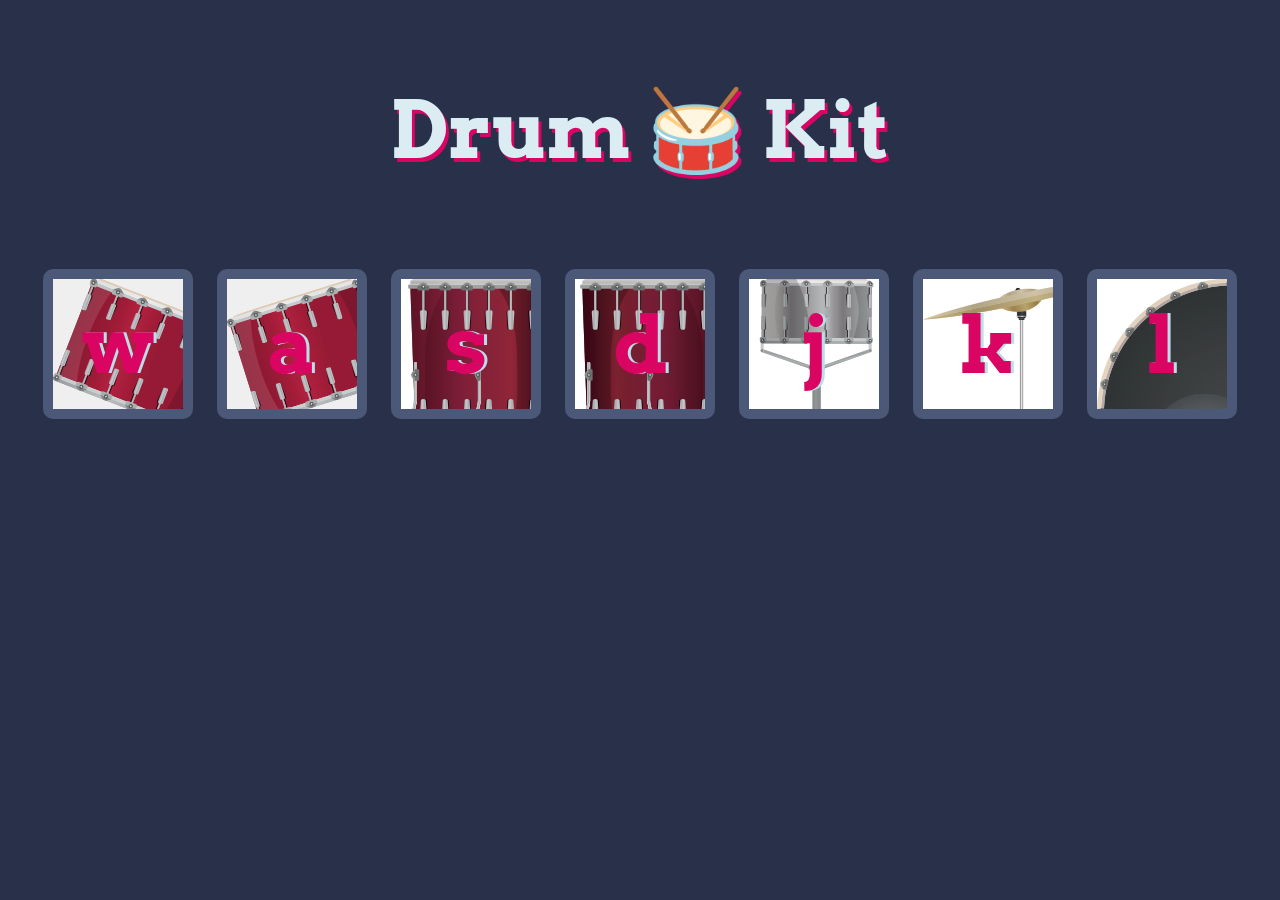
<file: Drum Kit/index.html>
<!DOCTYPE html>
<html lang="en">
<head>
    <meta charset="UTF-8">
    <meta http-equiv="X-UA-Compatible" content="IE=edge">
    <meta name="viewport" content="width=device-width, initial-scale=1.0">
    <link rel="stylesheet" href="style.css">
    <link href="https://fonts.googleapis.com/css?family=Arvo:regular,italic,700,700italic" rel="stylesheet" />
    <title>Drum Kit</title>
</head>
<body>
    <h1 id="title">Drum 🥁 Kit</h1>
    <div class="set">
        <button class="drum w">w</button>
        <button class="drum a">a</button>
        <button class="drum s">s</button>
        <button class="drum d">d</button>
        <button class="drum j">j</button>
        <button class="drum k">k</button>
        <button class="drum l">l</button>
    </div>
    <script src="script.js"></script>
</body>
</html>
</file>
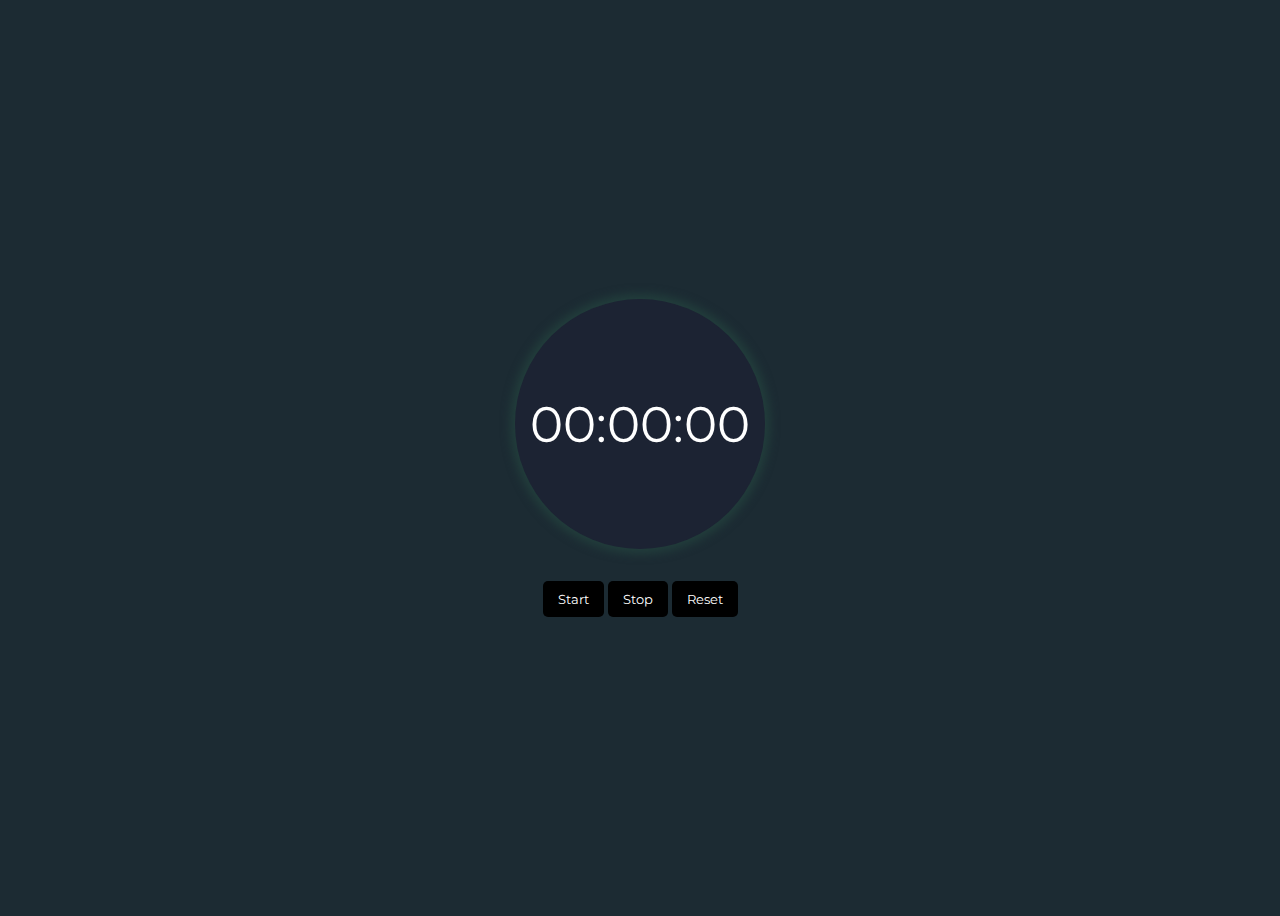
<file: Stopwatch/index.html>
<!DOCTYPE html>
<html lang="en">
<head>
    <meta charset="UTF-8">
    <meta http-equiv="X-UA-Compatible" content="IE=edge">
    <meta name="viewport" content="width=device-width, initial-scale=1.0">
    <link href="https://fonts.googleapis.com/css?family=Montserrat:100,200,300,regular,500,600,700,800,900,100italic,200italic,300italic,italic,500italic,600italic,700italic,800italic,900italic" rel="stylesheet" />
    <link rel="stylesheet" href="style.css">
    <title>Stopwatch</title>
</head>
<body>
    <div class="main-container">
    <div class="circle">
        <p class="timer"><span id="minutes">00</span>:<span id="seconds">00</span>:<span id="milliseconds">00</span></p>
        </div>
    <div class="btn">
        <button id="button-start">Start</button>
        <button id="button-stop">Stop</button>
        <button id="button-reset">Reset</button>
    </div>
</div>
<script src="script.js"></script>
</body>
</html>
</file>
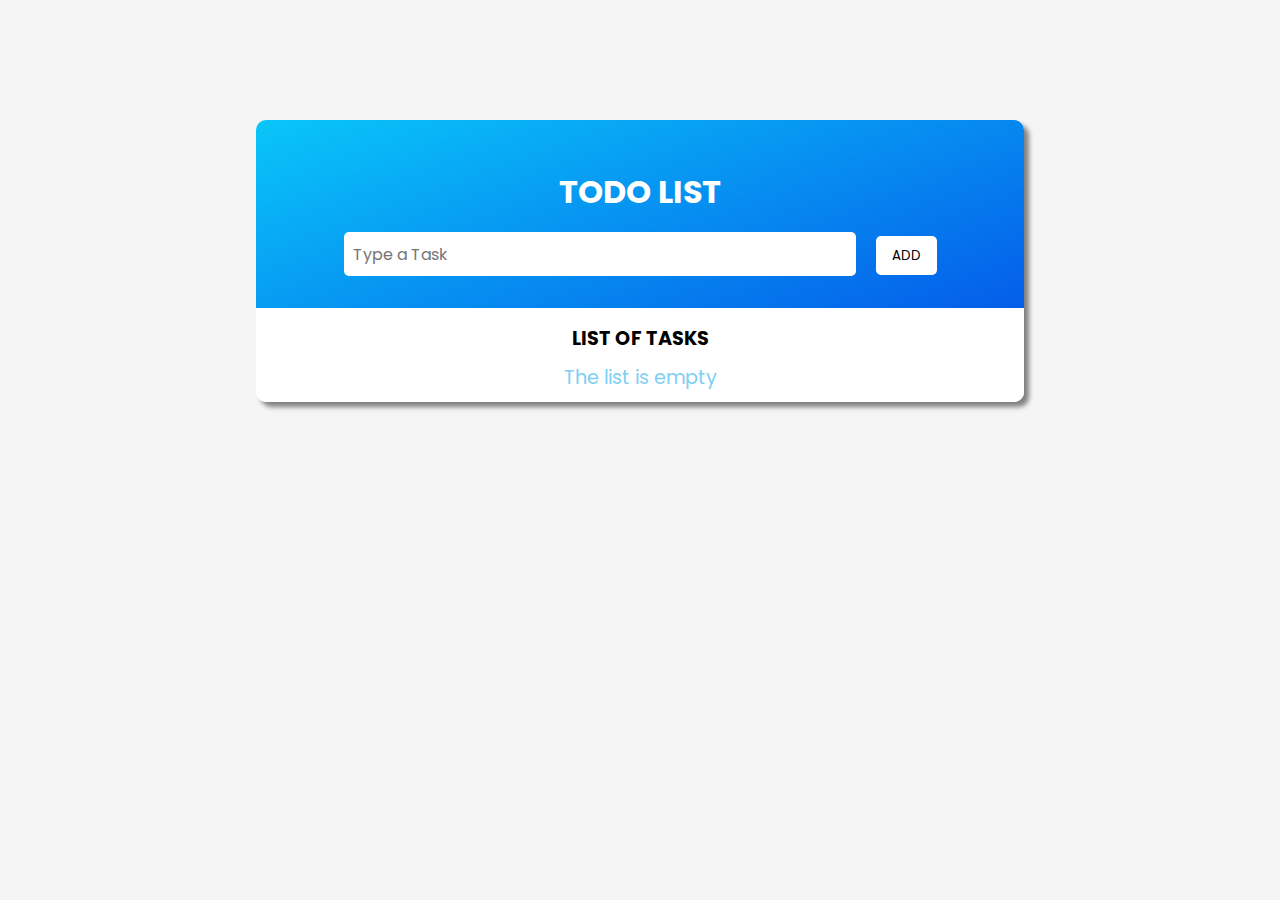
<file: To-do List/index.html>
<!DOCTYPE html>
<html lang="en">
<head>
    <meta charset="UTF-8">
    <meta http-equiv="X-UA-Compatible" content="IE=edge">
    <meta name="viewport" content="width=device-width, initial-scale=1.0">
    <link rel="stylesheet" href="style.css">
    <link href="https://fonts.googleapis.com/css?family=Poppins:100,100italic,200,200italic,300,300italic,regular,italic,500,500italic,600,600italic,700,700italic,800,800italic,900,900italic" rel="stylesheet" />
    <title>To-Do List</title>
</head>
<body>

    <div class="main-container">
        <div class="header">
            <h1>TODO LIST</h1>
            <input type="text" placeholder="Type a Task" id="input">
            <button id="add">ADD</button>
        </div>
        <div class="todo-list">
            <h3>LIST OF TASKS</h3>
            <div class="todo">
                <ul>
                    <p id="empty"> The list is empty</p>
                </ul>
            </div>
        </div>
    </div>

    <script src="script.js"></script>
</body>
</html>
</file>
<file: Drum Kit/style.css>
*{
    margin: 0;
    padding: 0;
    box-sizing: border-box;
    font-family: "Arvo",sans-serif;
}

body{
    text-align: center;
    background-color: #283149;
    color: #dbedf3;
    text-shadow: 3px  4px #da0463;

}

#title{
    margin: 5rem;
    font-size: 5rem;

}

.set{
    margin: 20px auto;
}

.drum{
    margin: 10px;
    font-weight: 900;
    font-size: 5rem;
    width: 150px;
    height: 150px;
    border: 10px solid #4c5877;
    color: #da0463;
    text-shadow: 3px  0 #bbdde9;
    border-radius: 10px;
}

.w{
    background-image: url('images/w.png');
}

.a{
    background-image: url('images/a.png');
}
.s{
    background-image: url('images/s.png');
}
.d{
    background-image: url('images/d.png');
}
.j{
    background-image: url('images/j.png');
}
.k{
    background-image: url('images/k.png');
}
.l{
    background-image: url('images/l.png');
}
</file>
<file: Stopwatch/style.css>
*{
    font-family: "Montserrat";

}
body{
    background-color: #1c2b33;
}
.main-container , .circle{
    height: 100vh;
    display: flex;
    flex-direction: column;
    align-items: center;
    justify-content: center;
}

.circle{
    border-radius: 50%;
    width: 250px;
    height: 250px;
    background-color: #1c2333;
    color: #ffffff;
    box-shadow: 0 0 10px 5px #223e3c;
    animation: glow 1s ease-in-out infinite alternate;
}

@keyframes glow {
  from {
    box-shadow: 0 0 10px 5px #223e3c;
  }
  to {
    box-shadow: 0 0 20px 10px #223e3c;
  }
}

.timer {
    font-size: 50px;
}

.btn{
    margin-top: 2rem;
}


button{
    background-color: #000000;
    color: #fff;
    border: none;
    border-radius: 5px;
    padding: 10px 15px;
    cursor: pointer;
}
</file>
<file: To-do List/style.css>
*{
    margin: 0;
    padding: 0;
    box-sizing: border-box;
    font-family: "Poppins",sans-serif;
}

body{
    display: flex;
    justify-content: center;
    background-color: #f5f5f5;
    margin-top: 120px;
}

.main-container{
    text-align: center;
    box-shadow: 5px 5px 5px gray;
    border-radius: 10px;
}

.header{
    padding: 2rem 0 ;
    width: 60vw;
    background-image: linear-gradient(340deg, #045de9 0%, #09c6f9 100%);
    border-radius: 10px 10px 0 0;
}

.todo-list{
    border-radius:  0  0 10px 10px;
    background-color: #fff;
    width: 60vw;
}

h1{
    color: #fff;
    padding: 1rem;
}

#input{
    font-size: 1rem;
    padding: .6rem;
    width: 40vw;
    border-radius: 5px;
    border: #fff;
    margin-right: 1rem;
}


#add{
    border-radius: 5px;
    background-color: #fff;
    padding:  .6rem 1rem;
    border: #fff;
}

#add:hover{
    cursor: pointer;
    background-color: #4f525c ;
    color: #fff;
}

h3{
    font-size: 1.2rem;
    padding-top: 1rem;
}

ul{
    display: flex;
    flex-direction: column;
}

li{
    margin: .5rem 1rem;
    background-color: #f5f5f5;
    display: flex;
    justify-content: space-between;
}

.item{
    margin:1rem 0 .5rem 2rem;
}

#empty{
    font-size: 1.2rem;
    padding: 10px;
    color: #7ccff4;
}

.tools{
    display: flex;
}

.right-tick{
    padding: 1rem;
    background-color:transparent;
    color: blue;
    border: none;
}

.right-tick:hover , .delete-btn:hover, .edit-btn:hover{
    cursor: pointer;
    background-color: #dddddd;
}

.delete-btn{
    padding: 1rem;
    background-color:transparent;
    color: red;
    border: none;
}

.edit-btn{
    padding: 1rem;
    background-color:transparent;
    color: green;
    border: none;
}

.edit{

    background-color: #4f525c;
    border-radius: 10px;
    padding-bottom: 2rem;
}

#edith3{
    color: #fff;
}

#editinput{
    font-size: 1rem;
    padding: .4rem;
    width: 50vw;
    border-radius: 5px;
    border: #fff;
    margin: 1rem;
}

.btns{
    margin-top: 1rem;
    display: flex;
    justify-content: center;
    gap: 3rem;
}

.editbtn{
    font-size: 1rem;
    border-radius: 5px;
    background-color: #fff;
    padding:  .4rem 2rem;
    border: #fff;
}

.editbtn:hover{
    cursor: pointer;
    background-color: #0084ff;
    color: #fff;
}
</file>
